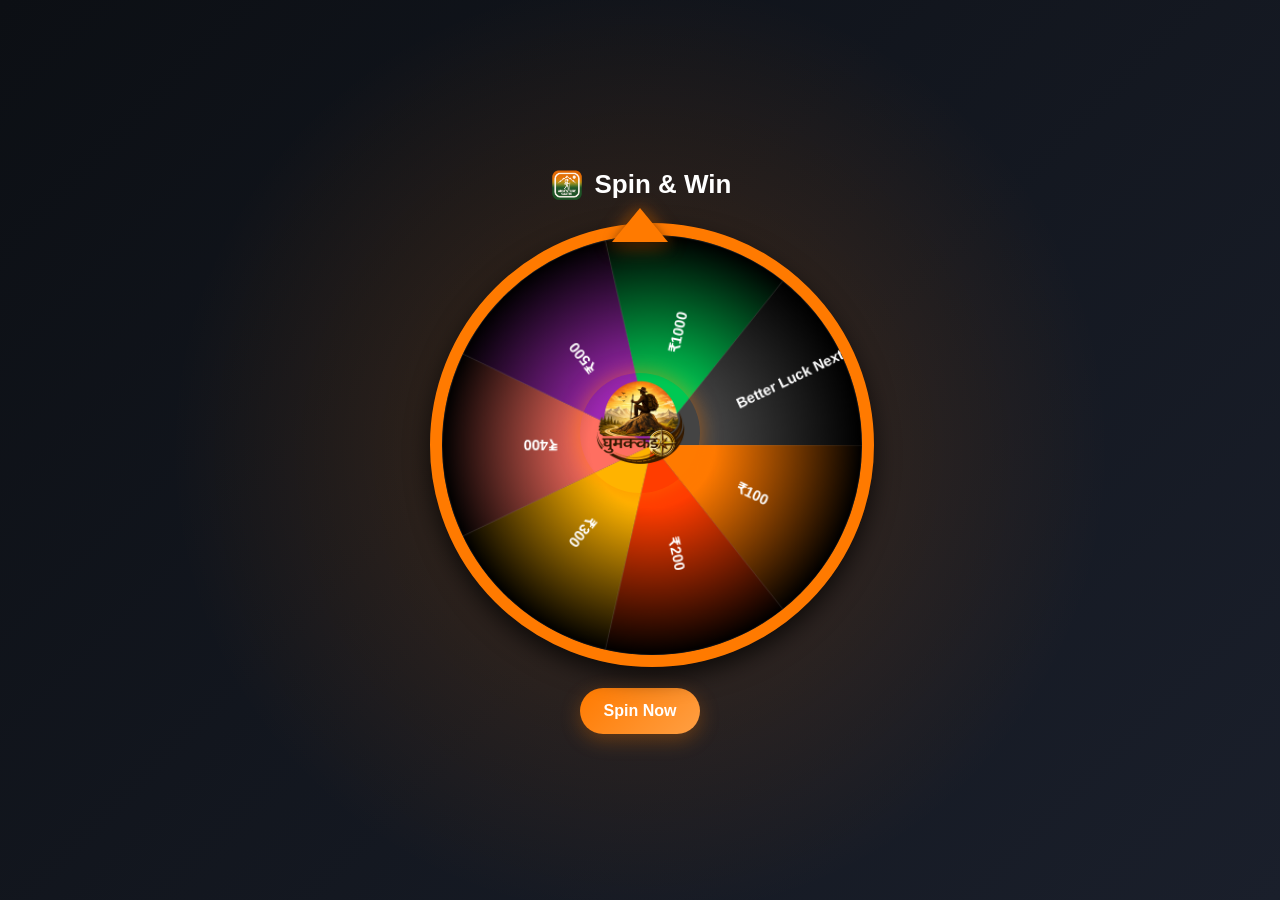
<file: spin/index.html>
<!DOCTYPE html>
<html lang="en">
<head>
<meta charset="UTF-8">
<meta name="viewport" content="width=device-width, initial-scale=1.0">
<title>Spin & Win</title>

<style>

body{
margin:0;
font-family:'Inter',sans-serif;
background:
radial-gradient(circle at center, rgba(255,122,0,0.2), transparent 60%),
linear-gradient(135deg,#0c0f14,#1a1f2b);
color:white;
display:flex;
flex-direction:column;
justify-content:center;
align-items:center;
height:100vh;
}

/* HEADING */
.heading{
display:flex;
align-items:center;
gap:10px;
font-size:26px;
font-weight:600;
margin-bottom:10px;
}

.heading img{
width:36px;
height:36px;
}

/* WHEEL */
#wheel-container{
position:relative;
width:90vw;
max-width:420px;
height:90vw;
max-height:420px;
margin-top:10px;
margin-bottom:10px;
}

#wheel{
width:100%;
height:100%;
border-radius:50%;
border:12px solid #ff7a00;

box-shadow:
0 10px 25px rgba(0,0,0,0.7),
inset 0 6px 12px rgba(255,255,255,0.15),
inset 0 -10px 20px rgba(0,0,0,0.6);

transition: transform 4s cubic-bezier(0.33, 1, 0.68, 1);
}

#wheel.dimmed{
filter:brightness(0.4);
}

/* POINTER */
#pointer{
width:0;
height:0;
border-left:28px solid transparent;
border-right:28px solid transparent;
border-bottom:34px solid #ff7a00;
position:absolute;
top:-15px;
left:50%;
transform:translateX(-50%);
filter:drop-shadow(0 4px 6px rgba(0,0,0,0.6))
       drop-shadow(0 0 8px rgba(255,122,0,0.6));
}

#pointer.tick{
animation: tick 0.12s linear infinite;
}

#pointer.bounce{
animation: bounce 0.5s ease;
}

@keyframes tick{
0%{transform:translateX(-50%) rotate(0deg);}
50%{transform:translateX(-50%) rotate(-12deg);}
100%{transform:translateX(-50%) rotate(0deg);}
}

@keyframes bounce{
0%{transform:translateX(-50%) rotate(0deg);}
50%{transform:translateX(-50%) rotate(-15deg);}
100%{transform:translateX(-50%) rotate(0deg);}
}

/* CENTER IMAGE */
#center-img{
position:absolute;
top:50%;
left:50%;
transform:translate(-50%,-50%);
width:120px;
height:120px;
border-radius:50%;
overflow:hidden;
box-shadow:0 0 20px rgba(255,122,0,0.5);
}

#center-img img{
width:100%;
height:100%;
object-fit:cover;
}

/* BUTTON */
button{
padding:14px 24px;
margin-top:35px;
background:linear-gradient(135deg,#ff7a00,#ff9f43);
border:none;
color:white;
font-size:16px;
border-radius:30px;
cursor:pointer;
font-weight:600;
box-shadow:0 6px 20px rgba(255,122,0,0.3);
}

/* POPUP */
#popup{
position:fixed;
top:0;
left:0;
width:100%;
height:100%;
background:rgba(0,0,0,0.75);
display:none;
justify-content:center;
align-items:center;
}

.popup-content{
background:#11151c;
padding:30px;
border-radius:15px;
text-align:center;
width:85%;
max-width:360px;
}

.popup-content h2{
font-size:28px;
color:#ff7a00;
}

.coupon{
font-size:22px;
color:#ffd700;
font-weight:bold;
margin:10px 0;
}

/* BUTTONS */
.action-btn{
display:block;
width:100%;
margin-top:10px;
padding:12px;
border:none;
border-radius:25px;
font-size:15px;
cursor:pointer;
}

.insta{
background:linear-gradient(135deg,#f58529,#dd2a7b,#8134af);
color:white;
}

.whatsapp{
background:linear-gradient(135deg,#25D366,#128C7E);
color:white;
}

/* CONFETTI */
.confetti{
position:fixed;
width:8px;
height:8px;
top:50%;
left:50%;
animation:burst 1s ease-out forwards;
}

@keyframes burst{
to{
transform:translate(var(--x), var(--y)) rotate(720deg);
opacity:0;
}
}

</style>
</head>

<body>

<div class="heading">
<img src="logo.png">
<span>Spin & Win</span>
</div>

<div id="wheel-container">
<div id="pointer"></div>
<canvas id="wheel" width="400" height="400"></canvas>

<div id="center-img">
<img src="ghumakkad.png">
</div>
</div>

<button onclick="spin()">Spin Now</button>

<div id="popup">
<div class="popup-content">

<h2 id="resultText"></h2>

<p style="opacity:0.7;">Your Coupon Code</p>
<p class="coupon" id="couponCode"></p>

<p>1. Follow on Instagram</p>
<button class="action-btn insta"
onclick="window.open('https://instagram.com/adventuresaathi')">
Follow Instagram
</button>

<p>2. Claim on WhatsApp</p>
<button id="waBtn" class="action-btn whatsapp">
Claim on WhatsApp
</button>

</div>
</div>

<script>

const options=["₹100","₹200","₹300","₹400","₹500","₹1000","Better Luck Next Time"];

const colors=[
"#ff7a00",
"#ff3d00",
"#ffb300",
"#ff6f61",
"#9c27b0",
"#00c853",
"#444"
];

const canvas=document.getElementById("wheel");
const ctx=canvas.getContext("2d");

const arc=(2*Math.PI)/options.length;

function drawWheel(highlightIndex=-1,flash=false){
ctx.clearRect(0,0,400,400);

for(let i=0;i<options.length;i++){

ctx.beginPath();

let gradient = ctx.createRadialGradient(200,200,60,200,200,200);

if(i===highlightIndex && flash){
gradient.addColorStop(0,"#fff4b0");
gradient.addColorStop(1,"#ffd700");
}else{
gradient.addColorStop(0,colors[i]);
gradient.addColorStop(1,"#000");
}

ctx.fillStyle = gradient;

ctx.moveTo(200,200);
ctx.arc(200,200,200,arc*i,arc*(i+1));
ctx.fill();

ctx.strokeStyle="rgba(255,255,255,0.1)";
ctx.stroke();

ctx.save();
ctx.translate(200,200);
ctx.rotate(arc*i+arc/2);

ctx.fillStyle="white";
ctx.font="bold 14px Arial";
ctx.fillText(options[i],90,5);

ctx.restore();
}
}

drawWheel();

let spinning=false;
let rotation=0;

function generateCode(amount){
return "AS"+amount.replace("₹","")+"-"+Math.random().toString(36).substring(2,6).toUpperCase();
}

function spin(){

if(spinning) return;
spinning=true;

const pointer=document.getElementById("pointer");
pointer.classList.add("tick");

const weighted=[
"₹100","₹100",
"₹200","₹200",
"₹300",
"₹400",
"Better Luck Next Time"
];

const result=weighted[Math.floor(Math.random()*weighted.length)];
const index=options.indexOf(result);

const segmentAngle=360/options.length;
const targetAngle=(index*segmentAngle)+(segmentAngle/2);

const spinDeg=(360*5)+(270-targetAngle);
rotation+=spinDeg;

document.getElementById("wheel").style.transform=`rotate(${rotation}deg)`;

setTimeout(()=>{

pointer.classList.remove("tick");
pointer.classList.add("bounce");

setTimeout(()=>pointer.classList.remove("bounce"),500);

let coupon="";
if(result.includes("₹")){
coupon=generateCode(result);
burst();
}

document.getElementById("resultText").innerText=
result.includes("₹") ? "🎉 You Won "+result : "😔 Better Luck Next Time";

document.getElementById("couponCode").innerText=coupon;

document.getElementById("popup").style.display="flex";

document.getElementById("waBtn").onclick=()=>{
window.open(`https://wa.me/918808970991?text=I won ${result} coupon ${coupon}`);
};

spinning=false;

},4000);

}

function burst(){
for(let i=0;i<60;i++){
const d=document.createElement("div");
d.className="confetti";
d.style.background=`hsl(${Math.random()*360},100%,50%)`;
d.style.setProperty('--x',(Math.random()-0.5)*600+"px");
d.style.setProperty('--y',(Math.random()-0.5)*600+"px");
document.body.appendChild(d);
setTimeout(()=>d.remove(),1000);
}
}

</script>

</body>
</html>
</file>
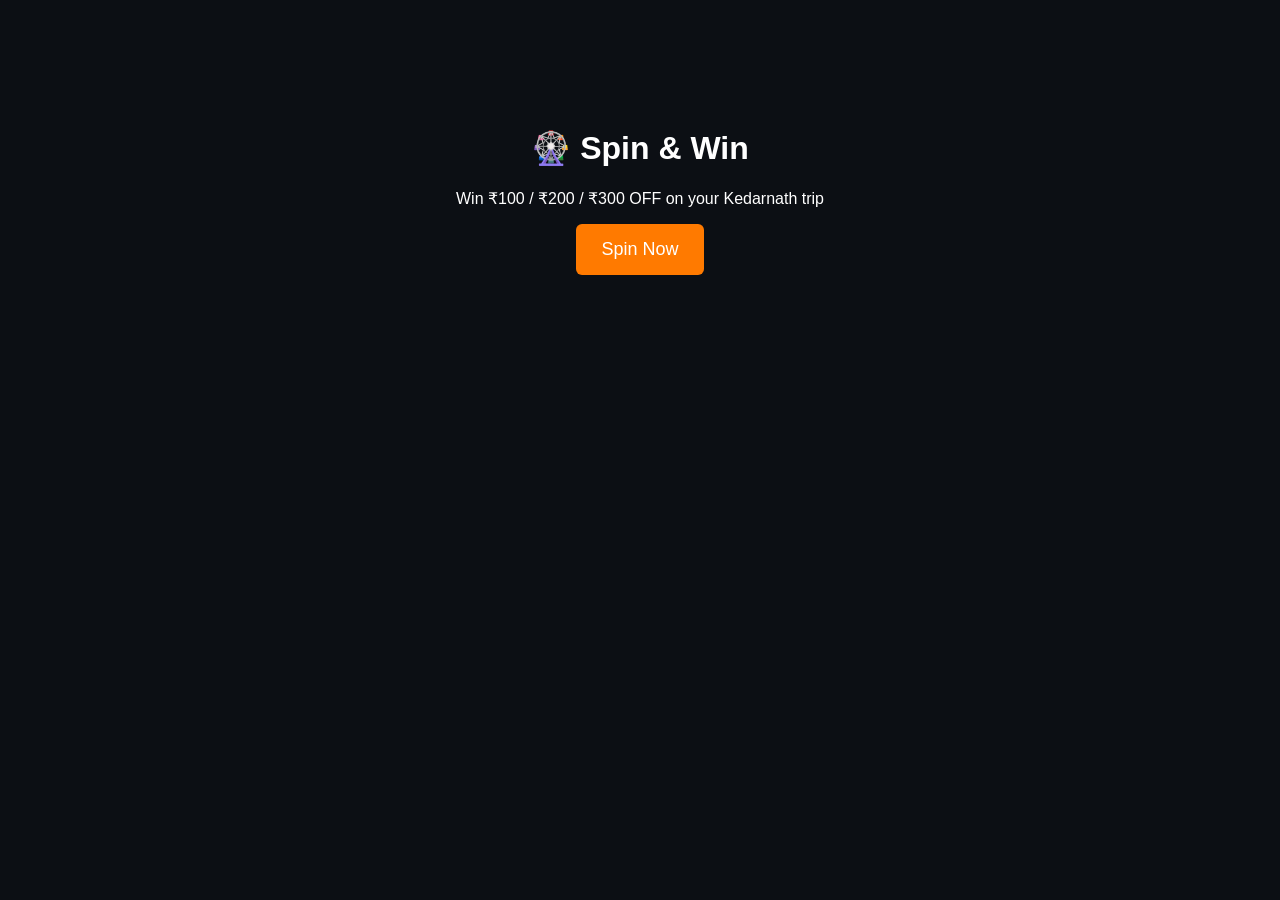
<file: spin.html>
<!DOCTYPE html>
<html lang="en">
<head>
<meta charset="UTF-8">
<title>Spin & Win | Adventure Saathi</title>

<style>
body{
font-family:Arial;
background:#0c0f14;
color:white;
text-align:center;
padding-top:100px;
}

button{
padding:15px 25px;
background:#ff7a00;
border:none;
color:white;
font-size:18px;
cursor:pointer;
border-radius:6px;
}

#wheelResult{
margin-top:30px;
font-size:24px;
color:#ff7a00;
}
</style>
</head>

<body>

<h1>🎡 Spin & Win</h1>
<p>Win ₹100 / ₹200 / ₹300 OFF on your Kedarnath trip</p>

<button onclick="spinWheel()">Spin Now</button>

<div id="wheelResult"></div>

<script>

function spinWheel(){

const rewards = [100, 200, 300];

// control probability (more 100s, less 300s)
const weighted = [100,100,100,200,200,300];

const result = weighted[Math.floor(Math.random()*weighted.length)];

document.getElementById("wheelResult").innerHTML =
`🎉 You won ₹${result} OFF!

<br><br>
👉 To claim:
<br>1. Follow @adventuresaathi on Instagram
<br>2. Share screenshot on WhatsApp
<br>3. Get your voucher
`;

}

</script>

</body>
</html>
</file>
